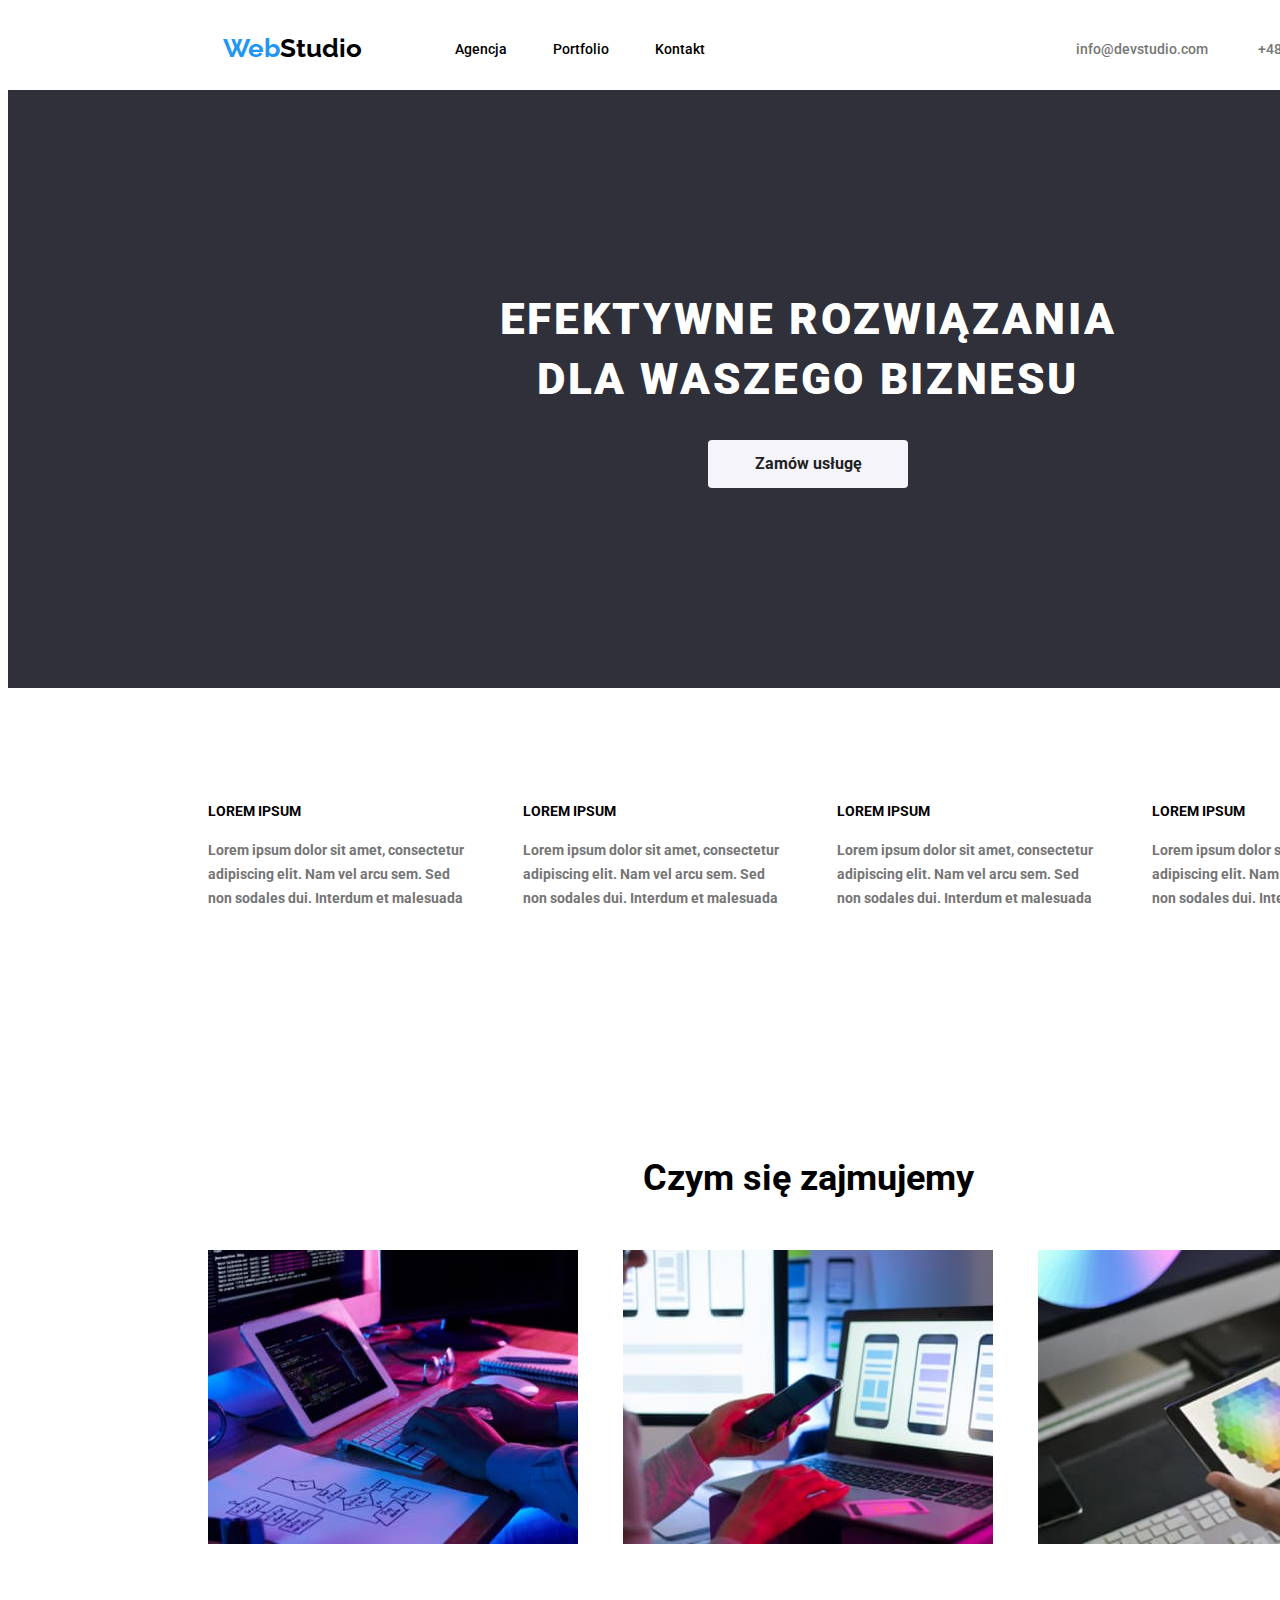
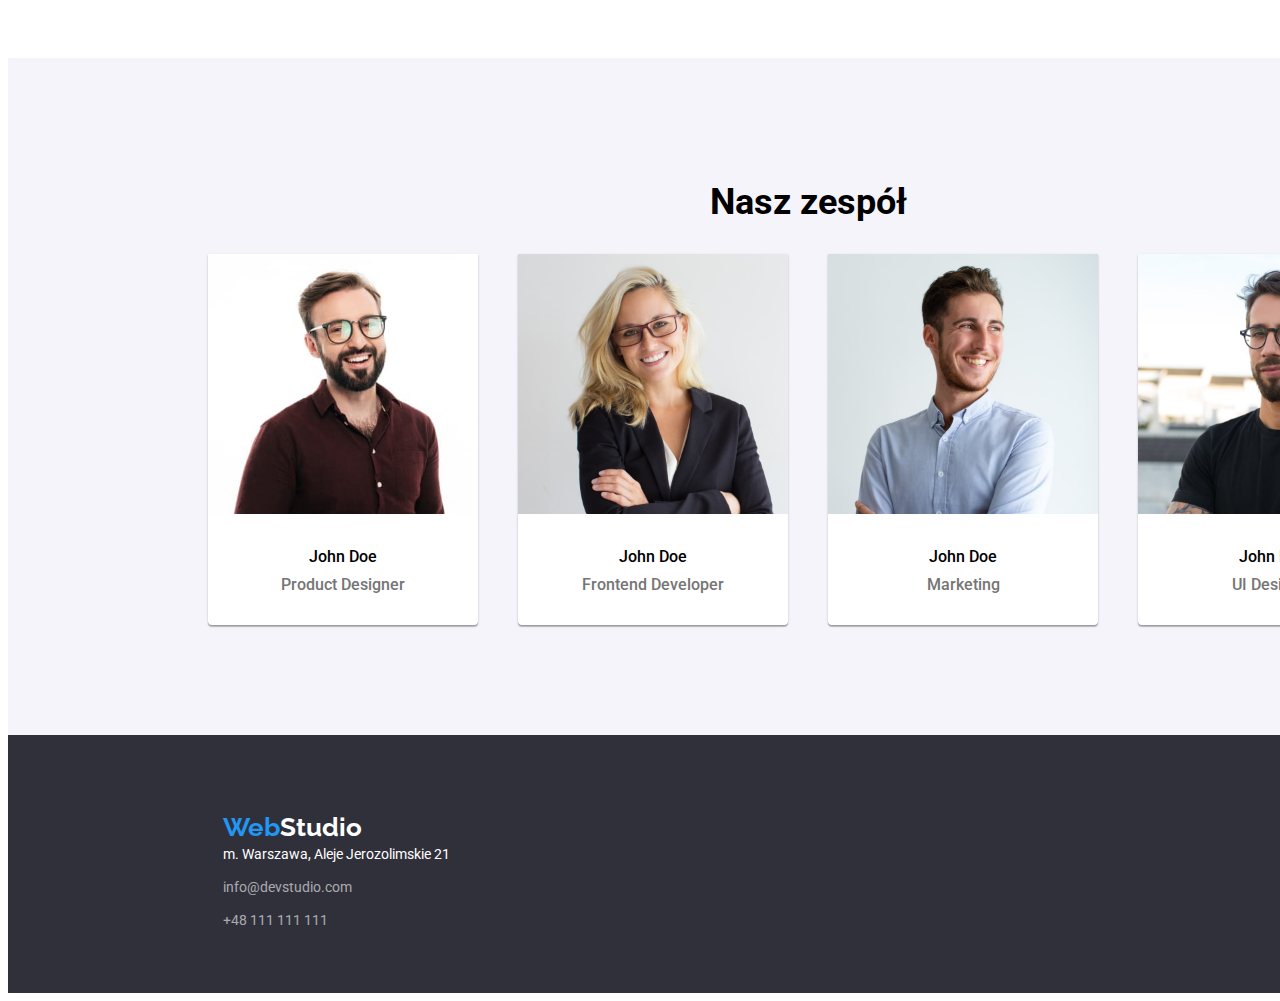
<file: index.html>
<!DOCTYPE html>
<html lang="pl">
  <head>
    <meta charset="UTF-8" />
    <meta name="description" content="Doradztwo biznesowe" />
    <title>WebStudio</title>
    <link rel="preconnect" href="https://fonts.googleapis.com" />
    <link rel="preconnect" href="https://fonts.gstatic.com" crossorigin />
    <link
      href="https://fonts.googleapis.com/css2?family=Raleway:wght@700&family=Roboto:wght@400;500;700;900&display=swap"
      rel="stylesheet"
    />
    <link href="css/styles.css" rel="stylesheet" />
    <link
      rel="stylesheet"
      href="https://cdnjs.cloudflare.com/ajax/libs/modern-normalize/1.1.0/modern-normalize.min.css"
      integrity="sha512-wpPYUAdjBVSE4KJnH1VR1HeZfpl1ub8YT/NKx4PuQ5NmX2tKuGu6U/JRp5y+Y8XG2tV+wKQpNHVUX03MfMFn9Q=="
      crossorigin="anonymous"
      referrerpolicy="no-referrer"
    />
  </head>
  <body>
    <header>
      <div class="top container">
        <a class="logo" href="./index.html">
          <span class="blue-text">Web</span
          ><span class="black-text">Studio</span>
        </a>
        <nav>
          <ul class="menu">
            <li class="menu-component">
              <a class="link" href="./agencja">Agencja</a>
            </li>
            <li class="menu-component">
              <a class="link" href="./portfolio.html">Portfolio</a>
            </li>
            <li class="menu-component">
              <a class="link" href="./kontakt">Kontakt</a>
            </li>
          </ul>
        </nav>
        <ul class="contact-list">
          <li class="contact-address">
            <a class="contact" href="mailto:info@devstudio.com"
              >info@devstudio.com</a
            >
          </li>
          <li class="contact-address">
            <a class="contact" href="tel:+48111111111">+48 111 111 111</a>
          </li>
        </ul>
      </div>
    </header>
    <main class="main-part">
      <div class="dark-background">
        <h1 class="first-headline">
          EFEKTYWNE ROZWIĄZANIA<br />DLA WASZEGO BIZNESU
        </h1>
        <button class="single-button" type="button">Zamów usługę</button>
      </div>
      <section class="section">
        <div class="container">
          <ul class="latin-list">
            <li class="small-header">
              LOREM IPSUM
              <p class="latin-text">
                Lorem ipsum dolor sit amet, consectetur <br />
                adipiscing elit. Nam vel arcu sem. Sed <br />
                non sodales dui. Interdum et malesuada
              </p>
            </li>
            <li class="small-header">
              LOREM IPSUM
              <p class="latin-text">
                Lorem ipsum dolor sit amet, consectetur <br />
                adipiscing elit. Nam vel arcu sem. Sed <br />
                non sodales dui. Interdum et malesuada
              </p>
            </li>
            <li class="small-header">
              LOREM IPSUM
              <p class="latin-text">
                Lorem ipsum dolor sit amet, consectetur <br />
                adipiscing elit. Nam vel arcu sem. Sed <br />
                non sodales dui. Interdum et malesuada
              </p>
            </li>
            <li class="small-header">
              LOREM IPSUM
              <p class="latin-text">
                Lorem ipsum dolor sit amet, consectetur <br />
                adipiscing elit. Nam vel arcu sem. Sed <br />
                non sodales dui. Interdum et malesuada
              </p>
            </li>
          </ul>
        </div>
      </section>
      <section class="section">
        <div class="container">
          <h2 class="medium-header">Czym się zajmujemy</h2>
          <ul class="offers">
            <li class="offer">
              <img
                alt="working programer and his desk"
                width="370"
                height="294"
                src="images/first.jpg"
              />
            </li>
            <li class="offer">
              <img
                alt="application designer"
                width="370"
                height="294"
                src="images/second.jpg"
              />
            </li>
            <li class="offer">
              <img
                alt="graphic tablet and colour selection"
                width="370"
                height="294"
                src="images/third.jpg"
              />
            </li>
          </ul>
        </div>
      </section>
      <section class="section bottom-section">
        <div class="container">
          <h2 class="medium-header">Nasz zespół</h2>
          <ul class="team">
            <li class="photo">
              <figure>
                <img
                  alt="picture of a product designer"
                  width="270"
                  height="260"
                  src="images/productdesign.jpg"
                />
                <figcaption class="name">
                  <span class="person">John Doe</span>
                  <span class="position">Product Designer</span>
                </figcaption>
              </figure>
            </li>
            <li class="photo">
              <figure>
                <img
                  alt="picture of a frontend developer"
                  width="270"
                  height="260"
                  src="images/frontend.jpg"
                />
                <figcaption class="name">
                  <span class="person">John Doe</span>
                  <span class="position">Frontend Developer</span>
                </figcaption>
              </figure>
            </li>
            <li class="photo">
              <figure>
                <img
                  alt="picture of a marketing specialist"
                  width="270"
                  height="260"
                  src="images/marketing.jpg"
                />
                <figcaption class="name">
                  <span class="person">John Doe</span>
                  <span class="position">Marketing</span>
                </figcaption>
              </figure>
            </li>
            <li class="photo">
              <figure>
                <img
                  alt="picture of a UI designer"
                  width="270"
                  height="260"
                  src="images/uidesigner.jpg"
                />
                <figcaption class="name">
                  <span class="person">John Doe</span>
                  <span class="position">UI Designer</span>
                </figcaption>
              </figure>
            </li>
          </ul>
        </div>
      </section>
    </main>
    <footer class="footer-background">
      <ul class="footer-components">
        <li class="bottom-logo">
          <a
            class="logo"
            href="https://zofiasylwisty.github.io/goit-markup-hw-01/"
          >
            <span class="blue-text">Web</span
            ><span class="white-text">Studio</span>
          </a>
        </li>
        <li class="addresses">
          <address class="location">
            m. Warszawa, Aleje Jerozolimskie 21
          </address>
        </li>
        <li class="addresses">
          <a class="bottom-links" href="mailto:info@devstudio.com"
            >info@devstudio.com</a
          >
        </li>
        <li class="addresses">
          <a class="bottom-links" href="tel:+48111111111">+48 111 111 111</a>
        </li>
      </ul>
    </footer>
  </body>
</html>
</file>
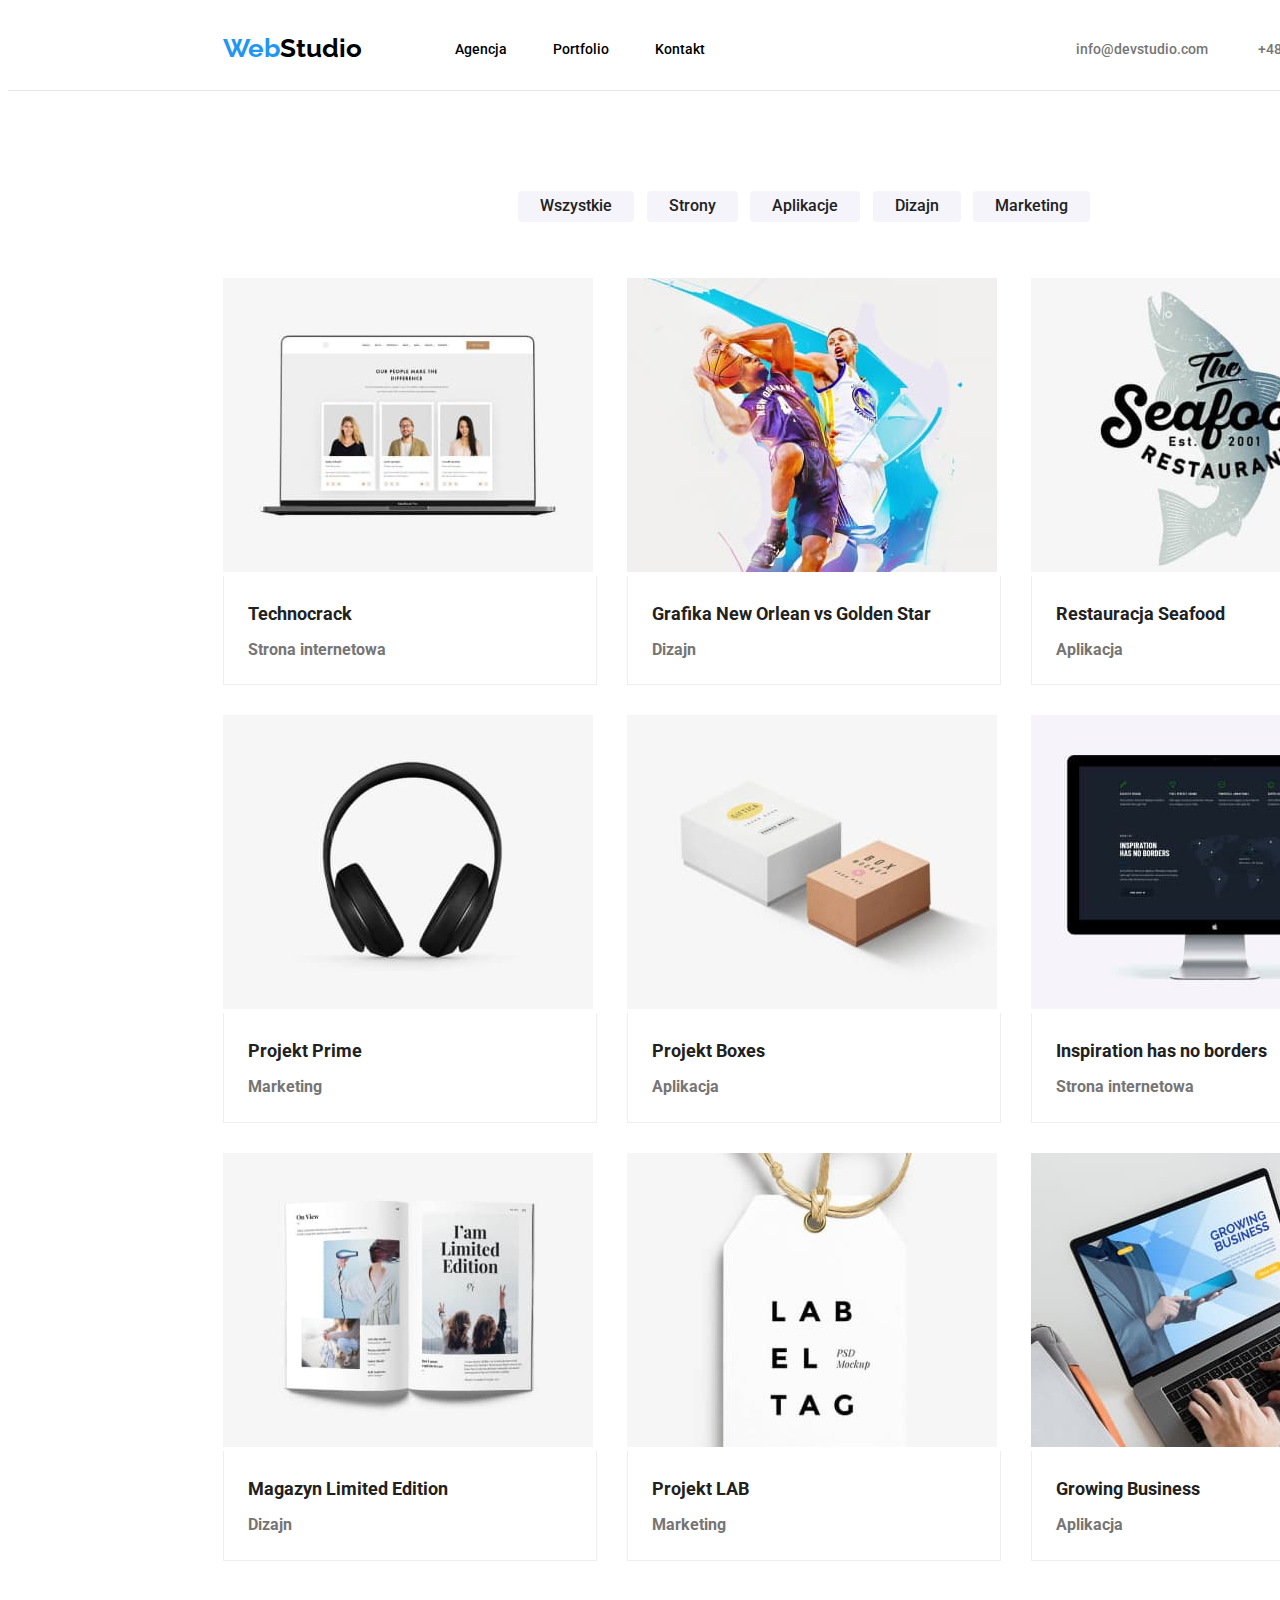
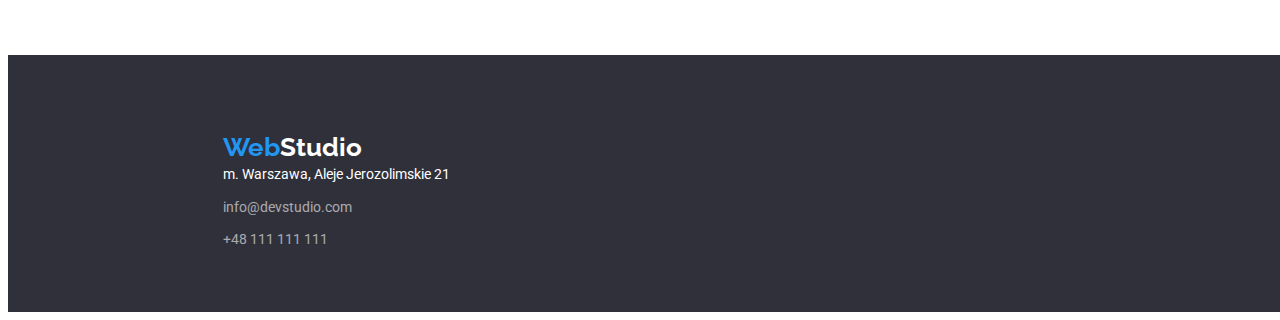
<file: portfolio.html>
<!DOCTYPE html>
<html lang="pl">
  <head>
    <meta charset="UTF-8" />
    <meta name="description" content="Portfolio" />
    <title>Portfolio</title>
    <link rel="preconnect" href="https://fonts.googleapis.com" />
    <link rel="preconnect" href="https://fonts.gstatic.com" crossorigin />
    <link
      href="https://fonts.googleapis.com/css2?family=Raleway:wght@700&family=Roboto:wght@400;500;700;900&display=swap"
      rel="stylesheet"
    />
    <link href="css/styles.css" rel="stylesheet" />
    <link
      rel="stylesheet"
      href="https://cdnjs.cloudflare.com/ajax/libs/modern-normalize/1.1.0/modern-normalize.min.css"
      integrity="sha512-wpPYUAdjBVSE4KJnH1VR1HeZfpl1ub8YT/NKx4PuQ5NmX2tKuGu6U/JRp5y+Y8XG2tV+wKQpNHVUX03MfMFn9Q=="
      crossorigin="anonymous"
      referrerpolicy="no-referrer"
    />
  </head>
  <body>
    <header class="border-bottom">
      <div class="top container">
        <a class="logo" href="./index.html">
          <span class="blue-text">Web</span
          ><span class="black-text">Studio</span>
        </a>
        <nav>
          <ul class="menu">
            <li class="menu-component">
              <a class="link" href="./agencja">Agencja</a>
            </li>
            <li class="menu-component">
              <a class="link" href="./portfolio.html">Portfolio</a>
            </li>
            <li class="menu-component">
              <a class="link" href="./kontakt">Kontakt</a>
            </li>
          </ul>
        </nav>
        <ul class="contact-list">
          <li class="contact-address">
            <a class="contact" href="mailto:info@devstudio.com"
              >info@devstudio.com</a
            >
          </li>
          <li class="contact-address">
            <a class="contact" href="tel:+48111111111">+48 111 111 111</a>
          </li>
        </ul>
      </div>
    </header>
    <main>
      <ul class="filters-list">
        <li class="filter-element">
          <button class="filter" type="button">Wszystkie</button>
        </li>
        <li class="filter-element">
          <button class="filter" type="button">Strony</button>
        </li>
        <li class="filter-element">
          <button class="filter" type="button">Aplikacje</button>
        </li>
        <li class="filter-element">
          <button class="filter" type="button">Dizajn</button>
        </li>
        <li class="filter-element">
          <button class="filter" type="button">Marketing</button>
        </li>
      </ul>

      <div class="grid-container">
        <ul class="card-set">
          <li class="card-item">
            <figure>
              <img
                alt="picture of a laptop"
                width="370"
                height="294"
                src="images/technocrack.jpg"
              />
              <div class="test">
                <figcaption class="term">
                  Technocrack
                  <p class="definition">Strona internetowa</p>
                </figcaption>
              </div>
            </figure>
          </li>
          <li class="card-item">
            <figure>
              <img
                alt="picture of basketball players"
                width="370"
                height="294"
                src="images/neworlean.jpg"
              />
              <div class="test">
                <figcaption class="term">
                  Grafika New Orlean vs Golden Star
                  <p class="definition">Dizajn</p>
                </figcaption>
              </div>
            </figure>
          </li>
          <li class="card-item">
            <figure>
              <img
                alt="picture of an app logo"
                width="370"
                height="294"
                src="images/seafood.jpg"
              />
              <div class="test">
                <figcaption class="term">
                  Restauracja Seafood
                  <p class="definition">Aplikacja</p>
                </figcaption>
              </div>
            </figure>
          </li>
          <li class="card-item">
            <figure>
              <img
                alt="picture of headphones"
                width="370"
                height="294"
                src="images/projektprime.jpg"
              />
              <div class="test">
                <figcaption class="term">
                  Projekt Prime
                  <p class="definition">Marketing</p>
                </figcaption>
              </div>
            </figure>
          </li>
          <li class="card-item">
            <figure>
              <img
                alt="picture of boxes"
                width="370"
                height="294"
                src="images/boxes.jpg"
              />
              <div class="test">
                <figcaption class="term">
                  Projekt Boxes
                  <p class="definition">Aplikacja</p>
                </figcaption>
              </div>
            </figure>
          </li>
          <li class="card-item">
            <figure>
              <img
                alt="picture of a screen"
                width="370"
                height="294"
                src="images/screen.jpg"
              />
              <div class="test">
                <figcaption class="term">
                  Inspiration has no borders
                  <p class="definition">Strona internetowa</p>
                </figcaption>
              </div>
            </figure>
          </li>
          <li class="card-item">
            <figure>
              <img
                alt="picture of a magazine"
                width="370"
                height="294"
                src="images/magazine.jpg"
              />
              <div class="test">
                <figcaption class="term">
                  Magazyn Limited Edition
                  <p class="definition">Dizajn</p>
                </figcaption>
              </div>
            </figure>
          </li>
          <li class="card-item">
            <figure>
              <img
                alt="picture of a label"
                width="370"
                height="294"
                src="images/label.jpg"
              />
              <div class="test">
                <figcaption class="term">
                  Projekt LAB
                  <p class="definition">Marketing</p>
                </figcaption>
              </div>
            </figure>
          </li>
          <li class="card-item">
            <figure>
              <img
                alt="picture of a laptop and hands"
                width="370"
                height="294"
                src="images/business.jpg"
              />
              <div class="test">
                <figcaption class="term">
                  Growing Business
                  <p class="definition">Aplikacja</p>
                </figcaption>
              </div>
            </figure>
          </li>
        </ul>
      </div>
    </main>
    <footer class="footer-background">
      <ul class="footer-components">
        <li class="bottom-logo">
          <a
            class="logo"
            href="https://zofiasylwisty.github.io/goit-markup-hw-01/"
          >
            <span class="blue-text">Web</span
            ><span class="white-text">Studio</span>
          </a>
        </li>
        <li class="addresses">
          <address class="location">
            m. Warszawa, Aleje Jerozolimskie 21
          </address>
        </li>
        <li class="addresses">
          <a class="bottom-links" href="mailto:info@devstudio.com"
            >info@devstudio.com</a
          >
        </li>
        <li class="addresses">
          <a class="bottom-links" href="tel:+48111111111">+48 111 111 111</a>
        </li>
      </ul>
    </footer>
  </body>
</html>
</file>
<file: css/styles.css>
body {
  font-family: "Roboto", sans-serif;
  font-family: inherit;
  background: var(--first-color) inherit;
  width: 1600px;
}
:root {
  --first-color: #ffffff;
  --second-color: #f5f4fa;
  --third-color: #757575;
  --fourth-color: #2f303a;
  --fifth-color: #000000;
  --sixth-color: #212121;
  --seventh-color: #2196f3;
  --eight-color: #ffffff99;
}
.blue-text {
  font-family: "Raleway";
  font-size: 26px;
  font-weight: 700;
  line-height: 1.19;
  color: var(--seventh-color);
  text-decoration: none;
}
.black-text {
  font-family: "Raleway";
  font-size: 26px;
  font-weight: 700;
  line-height: 1.19;
  color: var(--fifth-color);
  text-decoration: none;
}
.white-text {
  font-family: "Raleway";
  font-size: 26px;
  font-weight: 700;
  line-height: 1.19;
  color: var(--first-color);
  text-decoration: none;
}
.border-bottom {
  border-bottom: 1px solid #e5e5e5;
}
.top {
  display: flex;
  flex-direction: row;
  align-items: center;
  margin-left: 215px;
  margin-right: 0px;
}
.menu {
  display: flex;
  flex-direction: row;
  padding-left: 0px;
  margin-left: 93px;
  margin-right: 371px;
  margin-top: 32px;
  margin-bottom: 32px;
}
.menu > .menu-component:not(:last-child) {
  margin-right: 46px;
}
.contact-list {
  display: flex;
  flex-direction: row;
  padding-left: 0px;
  margin-top: 32px;
  margin-bottom: 32px;
}
.contact-list > .contact-address:not(:last-child) {
  margin-right: 50px;
}
.logo {
  font-family: "Raleway";
  font-weight: 700;
  font-size: 26px;
  line-height: 1.19;
  text-decoration: none;
  margin-top: 24px;
  margin-bottom: 25px;
}

li {
  list-style: none;
}

.link {
  font-family: "Roboto";
  font-weight: 500;
  font-size: 14px;
  line-height: 1.14;
  text-decoration: none;
  color: var(--fifth-color);
}
.link:hover,
.link:focus,
.link:active {
  color: var(--seventh-color);
}
.contact {
  font-family: "Roboto";
  font-size: 14px;
  font-weight: 500;
  line-height: 1.14;
  text-decoration: none;
  color: var(--third-color);
}
.contact:hover,
.contact:focus,
.contact:active {
  color: var(--seventh-color);
}

.dark-background {
  background-color: var(--fourth-color);
  width: 1600px;
  display: flex;
  flex-direction: column;
  justify-content: center;
  align-items: center;
}
.first-headline {
  font-family: "Roboto";
  font-size: 44px;
  font-weight: 900;
  letter-spacing: 0.06em;
  line-height: 1.36;
  text-align: center;
  color: var(--first-color);
  margin: 200px 452px 30px;
}
.single-button {
  color: var(--sixth-color);
  background-color: var(--second-color);
  cursor: pointer;
  border: none;
  border-radius: 4px;
  font-family: "Roboto";
  font-size: 16px;
  font-weight: 700;
  line-height: 1.8;
  padding: 10px 41px 10px 42px;
  width: 200px;
  margin: 0px 700px 200px;
}
.single-button:hover,
.single-button:focus,
.single-button:active {
  color: var(--first-color);
  background-color: var(--seventh-color);
  text-align: center;
  display: flex;
}

.latin-list {
  display: flex;
  flex-direction: row;
  justify-content: space-between;
}
.small-header {
  font-family: "Roboto";
  font-size: 14px;
  font-weight: 700;
  line-height: 1.87;
  color: var(--fifth-color);
  margin-left: -40px;
}
.latin-list > .small-header:not(:last-child) {
  margin-right: 30px;
}
.latin-text {
  font-family: "Roboto";
  font-size: 14px;
  line-height: 1.71;
  color: var(--third-color);
}
.medium-header {
  font-family: "Roboto";
  font-size: 36px;
  font-weight: 700;
  line-height: 1.16;
  color: var(--fifth-color);
  text-align: center;
}
.name {
  font-family: "Roboto";
  font-size: 16px;
  font-weight: 500;
  line-height: 1.18;
  color: var(--fifth-color);
}
.position {
  font-family: "Roboto";
  font-size: 16px;
  line-height: 1.18;
  color: var(--third-color);
  padding-bottom: 30px;
}
.term {
  color: var(--sixth-color);
  font-family: "Roboto";
  font-size: 18px;
  font-weight: 700;
  line-height: 2;
  margin-top: 20px;
  margin-right: 24px;
  margin-left: 24px;
}
.test {
  display: flex;
  flex-direction: column;
  border-bottom: 1px solid #eeeeee;
  border-right: 1px solid #eeeeee;
  border-left: 1px solid #eeeeee;
}
.definition {
  color: var(--third-color);
  font-family: "Roboto";
  font-size: 16px;
  line-height: 1.8;
  margin-top: 4px;
  margin-bottom: 20px;
}

.location {
  font-family: "Roboto";
  font-size: 14px;
  font-style: normal;
  line-height: 1.7;
  color: var(--first-color);
}
.bottom-links {
  color: var(--eight-color);
  font-family: "Roboto";
  font-size: 14px;
  line-height: 1.7;
  text-decoration: none;
}
.bottom-links:hover,
.bottom-links:focus,
.bottom-links:active {
  color: var(--seventh-color);
}

.footer-background {
  background-color: var(--fourth-color);
  border-top: 1px solid var(--fourth-color);
}
.footer-components {
  display: flex;
  flex-direction: column;
  justify-content: flex-start;
  padding-top: 60px;
  padding-left: 215px;
  margin-bottom: 0px;
}
.footer-components > .addresses:not(:last-child) {
  margin-bottom: 9px;
}
.footer-components > .addresses:first-child {
  margin-top: 20px;
}
.footer-components > .addresses:last-child {
  margin-bottom: 60px;
}

.offers {
  display: flex;
  margin-top: 50px;
  justify-content: space-between;
  padding: 0px;
}
figure {
  margin: 0;
}
.team > .member:not(:last-child) {
  margin-right: 30px;
}
.team {
  display: flex;
  flex-direction: row;
  justify-content: space-between;
  padding: 0px;
}
.photo {
  display: flex;
  background-color: var(--first-color);
  border-radius: 0px 0px 4px 4px;
  box-shadow: 0px 1px 3px rgba(0, 0, 0, 0.12), 0px 1px 1px rgba(0, 0, 0, 0.14),
    0px 2px 1px rgba(0, 0, 0, 0.2);
}
.name {
  display: flex;
  flex-direction: column;
  align-items: center;
}
.person {
  padding-top: 30px;
  margin-bottom: 10px;
}

.filters-list {
  display: flex;
  flex-direction: row;
  justify-content: space-between;
  margin-top: 100px;
  margin-bottom: 56px;
  margin-left: 510px;
  margin-right: 518px;
  padding: 0px;
  width: 572px;
}
.filter {
  color: var(--sixth-color);
  background-color: var(--second-color);
  cursor: pointer;
  border: none;
  font-family: "Roboto";
  font-size: 16px;
  font-weight: 500;
  line-height: 1.16;
  text-align: center;
  padding: 6px 22px;
  border-radius: 4px;
}
.filter:hover,
.filter:focus,
.filter:active {
  color: var(--first-color);
  background-color: var(--seventh-color);
}
.filters-list > .filter-element:not(:last-child) {
  margin-right: 8px;
}

.main-part {
  display: flex;
  flex-direction: column;
  align-items: center;
}
.bottom-section {
  background-color: var(--second-color);
  width: 1600px;
  display: flex;
  justify-content: center;
}
.section {
  padding-top: 94px;
  padding-bottom: 94px;
}
.container {
  width: 1200px;
}
.card-set {
  display: flex;
  flex-wrap: wrap;
  gap: 30px;
  padding: 0;
}
.card-item {
  flex-basis: calc((100% - 60px) / 3);
}
.grid-container {
  width: 1182px;
  margin-left: 215px;
  margin-bottom: 94px;
}
</file>
